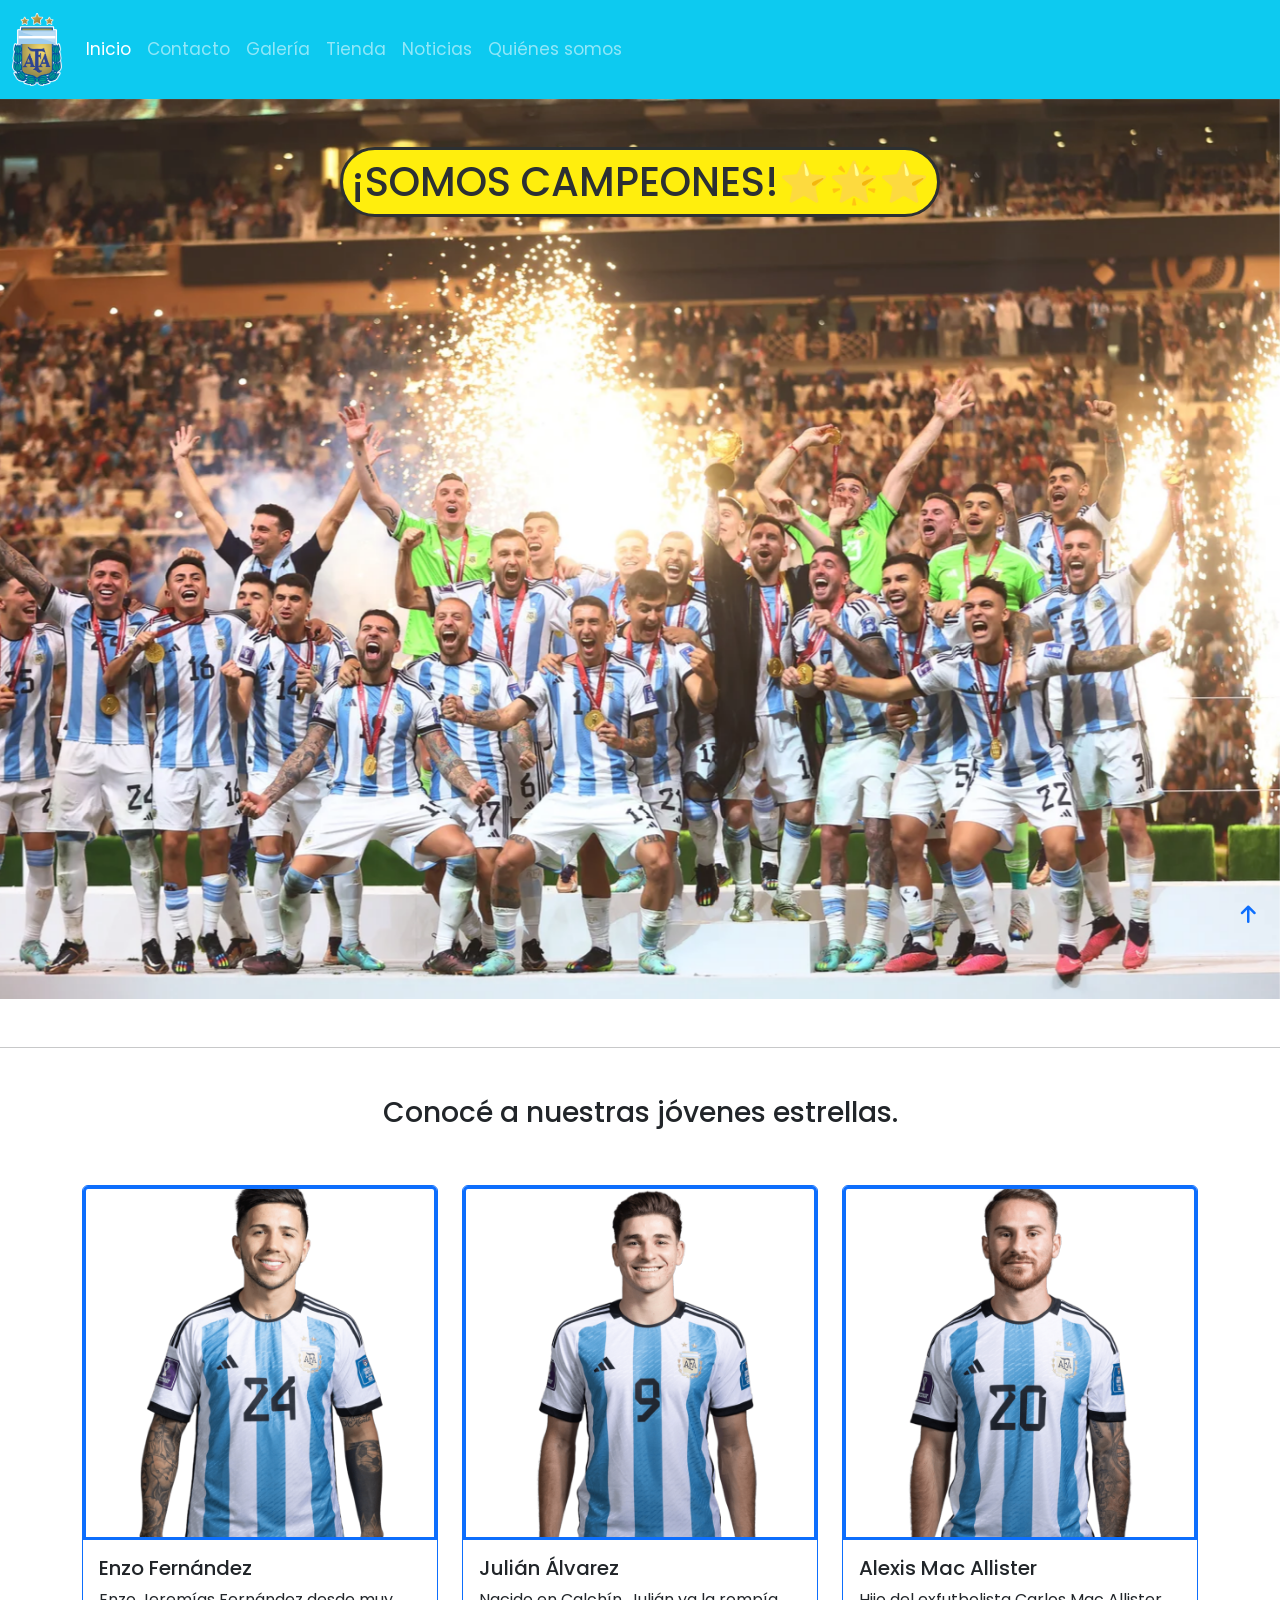
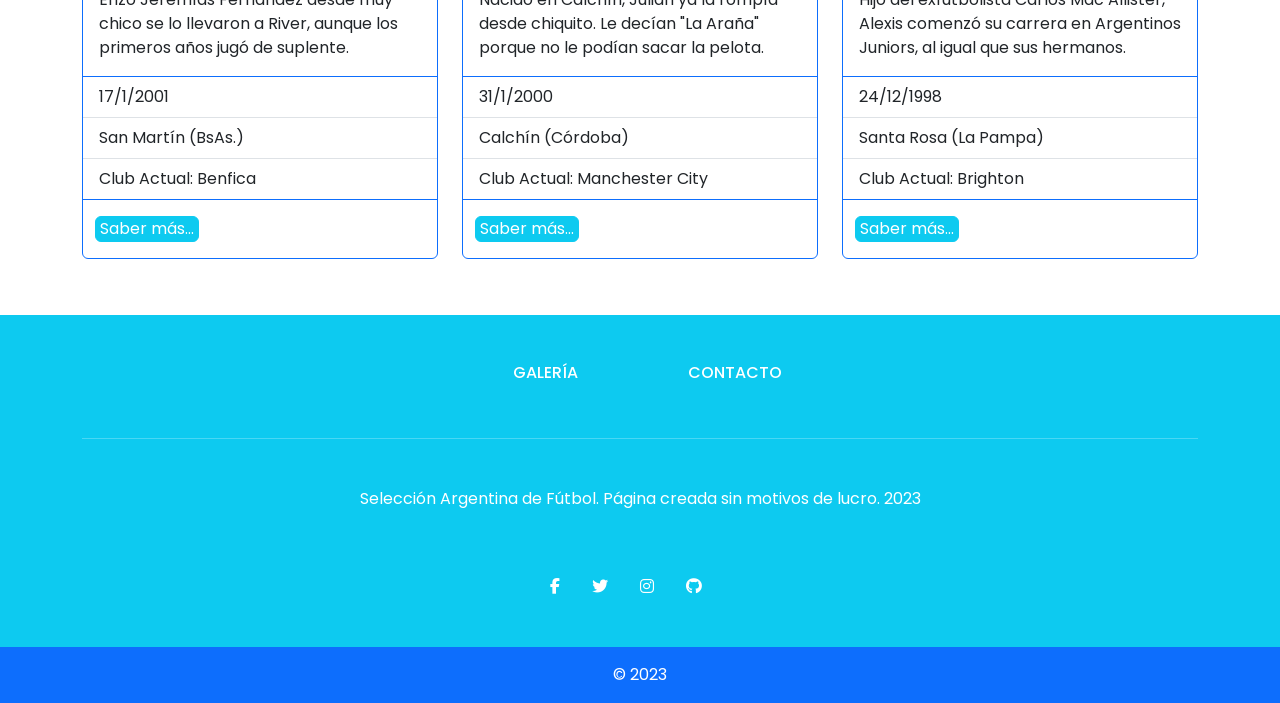
<file: index.html>
<!DOCTYPE html>
<html lang="es">
<head>
    <meta charset="UTF-8">
    <meta http-equiv="X-UA-Compatible" content="IE=edge">
    <meta name="viewport" content="width=device-width, initial-scale=1.0">
    <title>AFA | Inicio</title>
    <meta name="description" content="Selección Argentina de fútbol.">
    <meta name="keywords" content="Argentina, Selección, Fútbol, Deporte, Fitness">
    <link rel="shortcut icon" href="./img/favicon.ico" type="image/x-icon">
    <link href="https://cdn.jsdelivr.net/npm/bootstrap@5.2.3/dist/css/bootstrap.min.css" rel="stylesheet" integrity="sha384-rbsA2VBKQhggwzxH7pPCaAqO46MgnOM80zW1RWuH61DGLwZJEdK2Kadq2F9CUG65" crossorigin="anonymous">
    <link rel="stylesheet" href="https://cdnjs.cloudflare.com/ajax/libs/font-awesome/6.2.1/css/all.min.css" integrity="sha512-MV7K8+y+gLIBoVD59lQIYicR65iaqukzvf/nwasF0nqhPay5w/9lJmVM2hMDcnK1OnMGCdVK+iQrJ7lzPJQd1w==" crossorigin="anonymous" referrerpolicy="no-referrer" />
    <link rel="stylesheet" href="./styles/style.css">
</head>
<body>
    
    <header>
      <nav class="navbar navbar-expand-sm bg-info navbar-dark">
          <div class="container-fluid">
            <a class="navbar-brand" href="index.html"><img src="./img/logo.png" alt="logo" style="width: 50px;"></a>
            <button class="navbar-toggler" type="button" data-bs-toggle="collapse" data-bs-target="#collapsibleNavbar">
              <span class="navbar-toggler-icon"></span>
            </button>
            <div class="collapse navbar-collapse" id="collapsibleNavbar">
              <ul class="navbar-nav">
                <li class="nav-item">
                  <a class="nav-link active" aria-current="page" href="index.html">Inicio</a>
                </li>
                <li class="nav-item">
                  <a class="nav-link" href="./pages/contact.html">Contacto</a>
                </li>
                <li class="nav-item">
                  <a class="nav-link" href="./pages/gallery.html">Galería</a>
                </li>  
                <li class="nav-item">
                  <a class="nav-link" href="./pages/shop.html">Tienda</a>
                </li>  
                <li class="nav-item">
                  <a class="nav-link" href="./pages/news.html">Noticias</a>
                </li>  
                <li class="nav-item">
                  <a class="nav-link" href="./pages/about.html">Quiénes somos</a>
                </li>  
                  </ul>
                </li>
              </ul>
            </div>
          </div>
        </nav>
      </header>

      <section class="mainbg d-flex justify-content-center align-items-center">
          <h1 class="welcome text-dark mb-auto mt-5 p-2 border border-dark border-3 rounded-pill">¡SOMOS CAMPEONES!⭐🌟⭐</h1>
      </section>

      <hr class="my-5">

      <main>
        <section class="players container">
            <h3 class="d-flex justify-content-center align-items-center mt-5">Conocé a nuestras jóvenes estrellas.</h3>
            <div class="row mt-5">
                <div class="col-md-4 my-2">
                  <div class="player__one card border-primary">
                    <img src="img/enzo.png" class="card-img-top border border-primary border-3" alt="gardel">
                    <div class="card-body">
                      <h5 class="card-title">Enzo Fernández</h5>
                      <p class="card-text">Enzo Jeremías Fernández desde muy chico se lo llevaron a River, aunque los primeros años jugó de suplente.</p>
                    </div>
                    <ul class="list-group list-group-flush">
                      <li class="list-group-item">17/1/2001</li>
                      <li class="list-group-item">San Martín (BsAs.)</li>
                      <li class="list-group-item">Club Actual: Benfica</li>
                    </ul>
                    <div class="card-body">
                      <a href="https://www.transfermarkt.com.ar/enzo-fernandez/profil/spieler/648195" target="_blank" class="boton linkfot btn btn-info text-white">Saber más...</a>
                    </div>
                  </div>
                </div>
                <div class="col-md-4 my-2">
                  <div class="player__two card border-primary">
                    <img src="img/juli.png" class="card-img-top border border-primary border-3" alt="araña">
                    <div class="card-body">
                      <h5 class="card-title">Julián Álvarez</h5>
                      <p class="card-text">Nacido en Calchín, Julián ya la rompía desde chiquito. Le decían "La Araña" porque no le podían sacar la pelota.</p>
                    </div>
                    <ul class="list-group list-group-flush">
                      <li class="list-group-item">31/1/2000</li>
                      <li class="list-group-item">Calchín (Córdoba)</li>
                      <li class="list-group-item">Club Actual: Manchester City</li>
                    </ul>
                    <div class="card-body">
                      <a href="https://www.transfermarkt.com.ar/julian-alvarez/profil/spieler/576024" target="_blank" class="boton linkfot btn btn-info text-white">Saber más...</a>
                    </div>
                  </div>
                </div>
                <div class="col-md-4 my-2">
                  <div class="player__three card border-primary">
                    <img src="img/ale.png" class="card-img-top border border-primary border-3" alt="maca">
                    <div class="card-body">
                      <h5 class="card-title">Alexis Mac Allister</h5>
                      <p class="card-text">Hijo del exfutbolista Carlos Mac Allister, Alexis comenzó su carrera en Argentinos Juniors, al igual que sus hermanos.</p>
                    </div>
                    <ul class="list-group list-group-flush">
                      <li class="list-group-item">24/12/1998</li>
                      <li class="list-group-item">Santa Rosa (La Pampa)</li>
                      <li class="list-group-item">Club Actual: Brighton</li>
                    </ul>
                    <div class="card-body">
                      <a href="https://www.transfermarkt.com.ar/alexis-mac-allister/profil/spieler/534033" target="_blank" class="boton linkfot btn btn-info text-white">Saber más...</a>
                    </div>
                  </div>
                </div>
            </div>
        </section>
       </main>
      
      <footer class="text-center text-white bg-info">
        
        <div class="container">

          <section class="mt-5">

            <div class="row text-center d-flex justify-content-center pt-5">

              <div class="col-md-2">
                <h6 class="text-uppercase font-weight-bold">
                  <a href="./pages/gallery.html" class="linkfot text-white">Galería</a>
                </h6>
              </div>

               <div class="col-md-2">
                <h6 class="text-uppercase font-weight-bold">
                  <a href="./pages/contact.html" class="linkfot text-white">Contacto</a>
                </h6>
              </div>

            </div>
          </section>
 

          <hr class="my-5" />


          <section class="mb-5">
            <div class="row d-flex justify-content-center">
              <div class="col-lg-8">
                <p>
                  Selección Argentina de Fútbol. Página creada sin motivos de lucro. 2023
                </p>
              </div>
            </div>
          </section>
          <section class="text-center mb-5">
            <a href="https://es-la.facebook.com/AFASeleccionArgentina/" target="_blank" class="linkfot text-white me-4">
              <i class="fab fa-facebook-f"></i>
            </a>
            <a href="https://twitter.com/Argentina?ref_src=twsrc%5Egoogle%7Ctwcamp%5Eserp%7Ctwgr%5Eauthor" target="_blank" class="linkfot text-white me-4">
              <i class="fab fa-twitter"></i>
            </a>
            <a href="https://www.instagram.com/afaseleccion/" target="_blank" class="linkfot text-white me-4">
              <i class="fab fa-instagram"></i>
            </a>
            <a href="https://github.com/frnadev" target="_blank" class="linkfot text-white me-4">
              <i class="fab fa-github"></i>
            </a>
          </section>
        </div>
        <div class="text-center p-3 bg-primary">
           © 2023
        </div>
      </footer>

      <div class="uparrow me-4">
        <a href="#top"><i class="fa-sharp fa-solid fa-arrow-up"></i></a>
      </div>                    
      


    <script src="https://cdn.jsdelivr.net/npm/bootstrap@5.2.3/dist/js/bootstrap.bundle.min.js" integrity="sha384-kenU1KFdBIe4zVF0s0G1M5b4hcpxyD9F7jL+jjXkk+Q2h455rYXK/7HAuoJl+0I4" crossorigin="anonymous"></script>
</body>
</html>
</file>
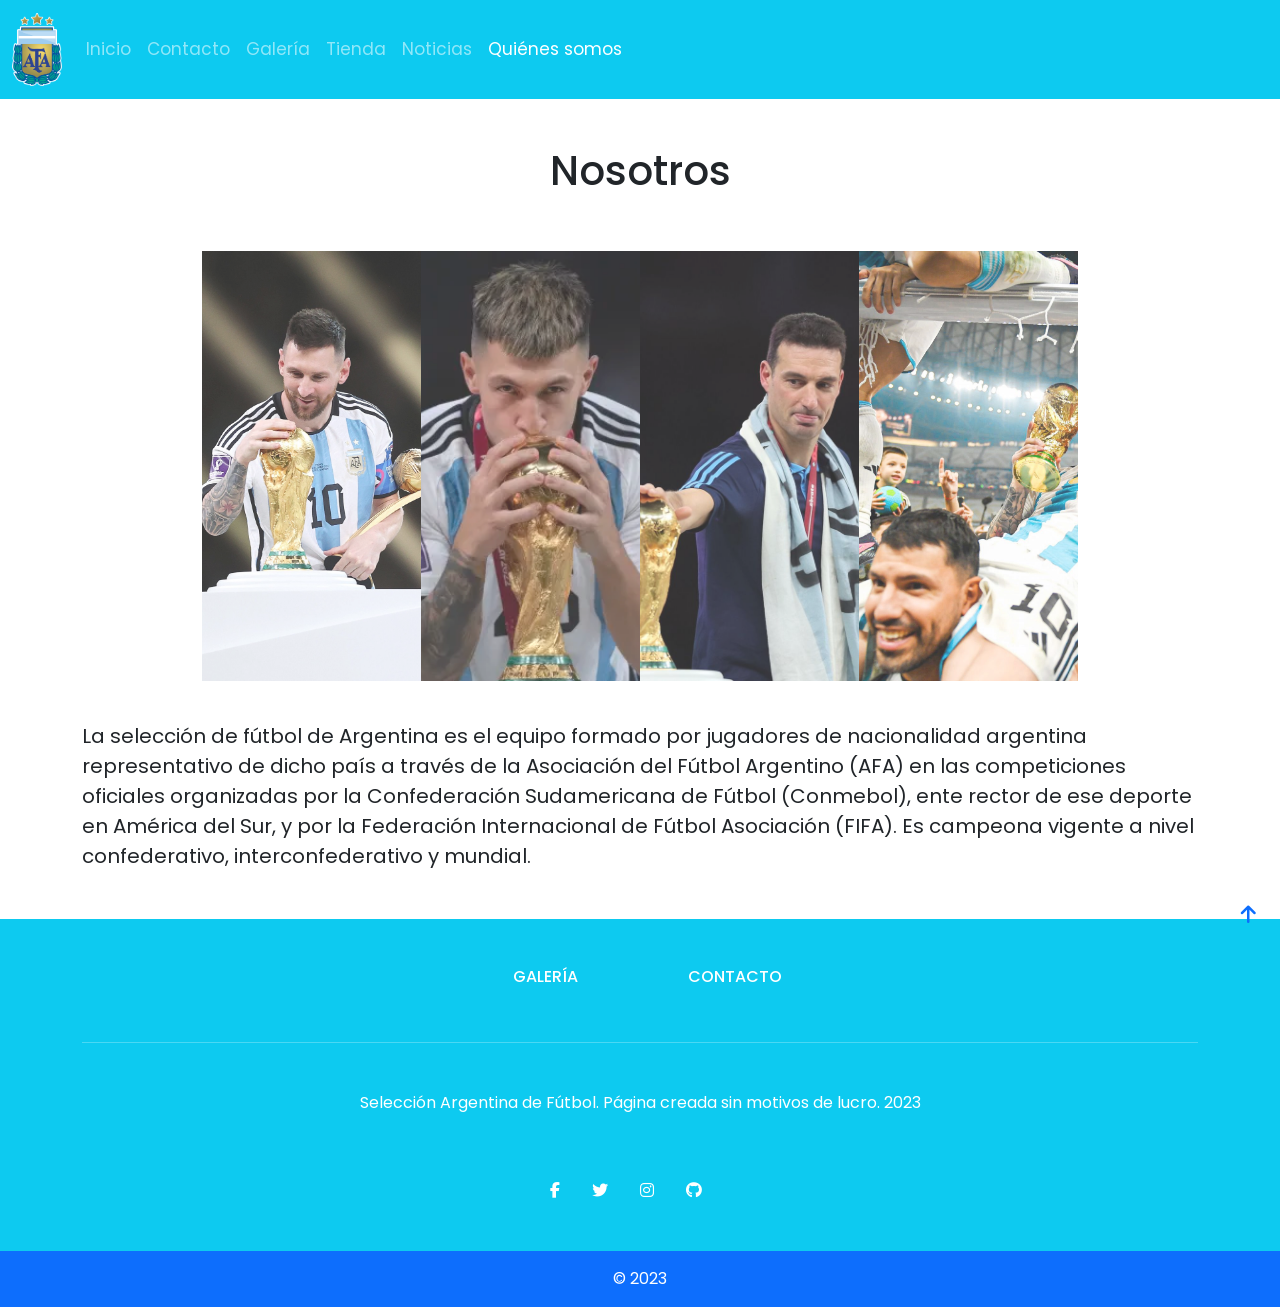
<file: pages/about.html>
<!DOCTYPE html>
<html lang="es">
<head>
    <meta charset="UTF-8">
    <meta http-equiv="X-UA-Compatible" content="IE=edge">
    <meta name="viewport" content="width=device-width, initial-scale=1.0">
    <title>AFA | Quiénes somos</title>
    <meta name="description" content="Conocé un poco más de nosotros.">
    <meta name="keywords" content="Argentina, Selección, Fútbol, Información, Acerca de">
    <link rel="shortcut icon" href="../img/favicon.ico" type="image/x-icon">
    <link href="https://cdn.jsdelivr.net/npm/bootstrap@5.2.3/dist/css/bootstrap.min.css" rel="stylesheet" integrity="sha384-rbsA2VBKQhggwzxH7pPCaAqO46MgnOM80zW1RWuH61DGLwZJEdK2Kadq2F9CUG65" crossorigin="anonymous">
    <link rel="stylesheet" href="https://cdnjs.cloudflare.com/ajax/libs/font-awesome/6.2.1/css/all.min.css" integrity="sha512-MV7K8+y+gLIBoVD59lQIYicR65iaqukzvf/nwasF0nqhPay5w/9lJmVM2hMDcnK1OnMGCdVK+iQrJ7lzPJQd1w==" crossorigin="anonymous" referrerpolicy="no-referrer" />
    <link rel="stylesheet" href="../styles/style.css">
</head>

<body>
    
    <header>
      <nav class="navbar navbar-expand-sm bg-info navbar-dark">
          <div class="container-fluid">
            <a class="navbar-brand" href="../index.html"><img src="../img/logo.png" alt="logo" style="width: 50px;"></a>
            <button class="navbar-toggler" type="button" data-bs-toggle="collapse" data-bs-target="#collapsibleNavbar">
              <span class="navbar-toggler-icon"></span>
            </button>
            <div class="collapse navbar-collapse" id="collapsibleNavbar">
              <ul class="navbar-nav">
                <li class="nav-item">
                  <a class="nav-link" href="../index.html">Inicio</a>
                </li>
                <li class="nav-item">
                  <a class="nav-link" href="contact.html">Contacto</a>
                </li>
                <li class="nav-item">
                  <a class="nav-link" href="gallery.html">Galería</a>
                </li>  
                <li class="nav-item">
                  <a class="nav-link" href="shop.html">Tienda</a>
                </li>  
                <li class="nav-item">
                  <a class="nav-link" href="news.html">Noticias</a>
                </li>  
                <li class="nav-item">
                  <a class="nav-link active" aria-current="page" href="about.html">Quiénes somos</a>
                </li>  
                  </ul>
                </li>
              </ul>
            </div>
          </div>
        </nav>
    </header>

    <main>
      <div class="container-fluid my-5 d-flex justify-content-center">
        <h1>Nosotros</h1>
      </div>
      <section class="aboutus container">
        <img class="abt" src="../img/goat.jpg" alt="messi">
        <img class="abt" src="../img/licha.jpg" alt="lisandro">
        <img class="abt" src="../img/sca.jpg" alt="scalo">
        <img class="abt" src="../img/kuni.png" alt="kun">
      </section>
      <div class="container">
        <p class="abtu">La selección de fútbol de Argentina es el equipo formado por jugadores de nacionalidad argentina representativo de dicho país a través de la Asociación del Fútbol Argentino (AFA) en las competiciones oficiales organizadas por la Confederación Sudamericana de Fútbol (Conmebol), ente rector de ese deporte en América del Sur, y por la Federación Internacional de Fútbol Asociación (FIFA). Es campeona vigente a nivel confederativo, interconfederativo y mundial.</p>
      </div>
    </main>

    <footer class="text-center text-white bg-info">
        
        <div class="container">

          <section class="mt-5">

            <div class="row text-center d-flex justify-content-center pt-5">

              <div class="col-md-2">
                <h6 class="text-uppercase font-weight-bold">
                  <a href="gallery.html" class="linkfot text-white">Galería</a>
                </h6>
              </div>

              <div class="col-md-2">
                <h6 class="text-uppercase font-weight-bold">
                  <a href="contact.html" class="linkfot text-white">Contacto</a>
                </h6>
              </div>

            </div>
          </section>


          <hr class="my-5" />


          <section class="mb-5">
            <div class="row d-flex justify-content-center">
              <div class="col-lg-8">
                <p>
                  Selección Argentina de Fútbol. Página creada sin motivos de lucro. 2023
                </p>
              </div>
            </div>
          </section>
          <section class="text-center mb-5">
            <a href="https://es-la.facebook.com/AFASeleccionArgentina/" target="_blank" class="linkfot text-white me-4">
              <i class="fab fa-facebook-f"></i>
            </a>
            <a href="https://twitter.com/Argentina?ref_src=twsrc%5Egoogle%7Ctwcamp%5Eserp%7Ctwgr%5Eauthor" target="_blank" class="linkfot text-white me-4">
              <i class="fab fa-twitter"></i>
            </a>
            <a href="https://www.instagram.com/afaseleccion/" target="_blank" class="linkfot text-white me-4">
              <i class="fab fa-instagram"></i>
            </a>
            <a href="https://github.com/frnadev" target="_blank" class="linkfot text-white me-4">
              <i class="fab fa-github"></i>
            </a>
          </section>
        </div>
        <div class="text-center p-3 bg-primary">
          © 2023
        </div>
      </footer>

      <div class="uparrow me-4">
        <a href="#top"><i class="fa-sharp fa-solid fa-arrow-up"></i></a>
      </div>
    

    <script src="https://cdn.jsdelivr.net/npm/bootstrap@5.2.3/dist/js/bootstrap.bundle.min.js" integrity="sha384-kenU1KFdBIe4zVF0s0G1M5b4hcpxyD9F7jL+jjXkk+Q2h455rYXK/7HAuoJl+0I4" crossorigin="anonymous"></script>
  </body>
  </html>
</file>
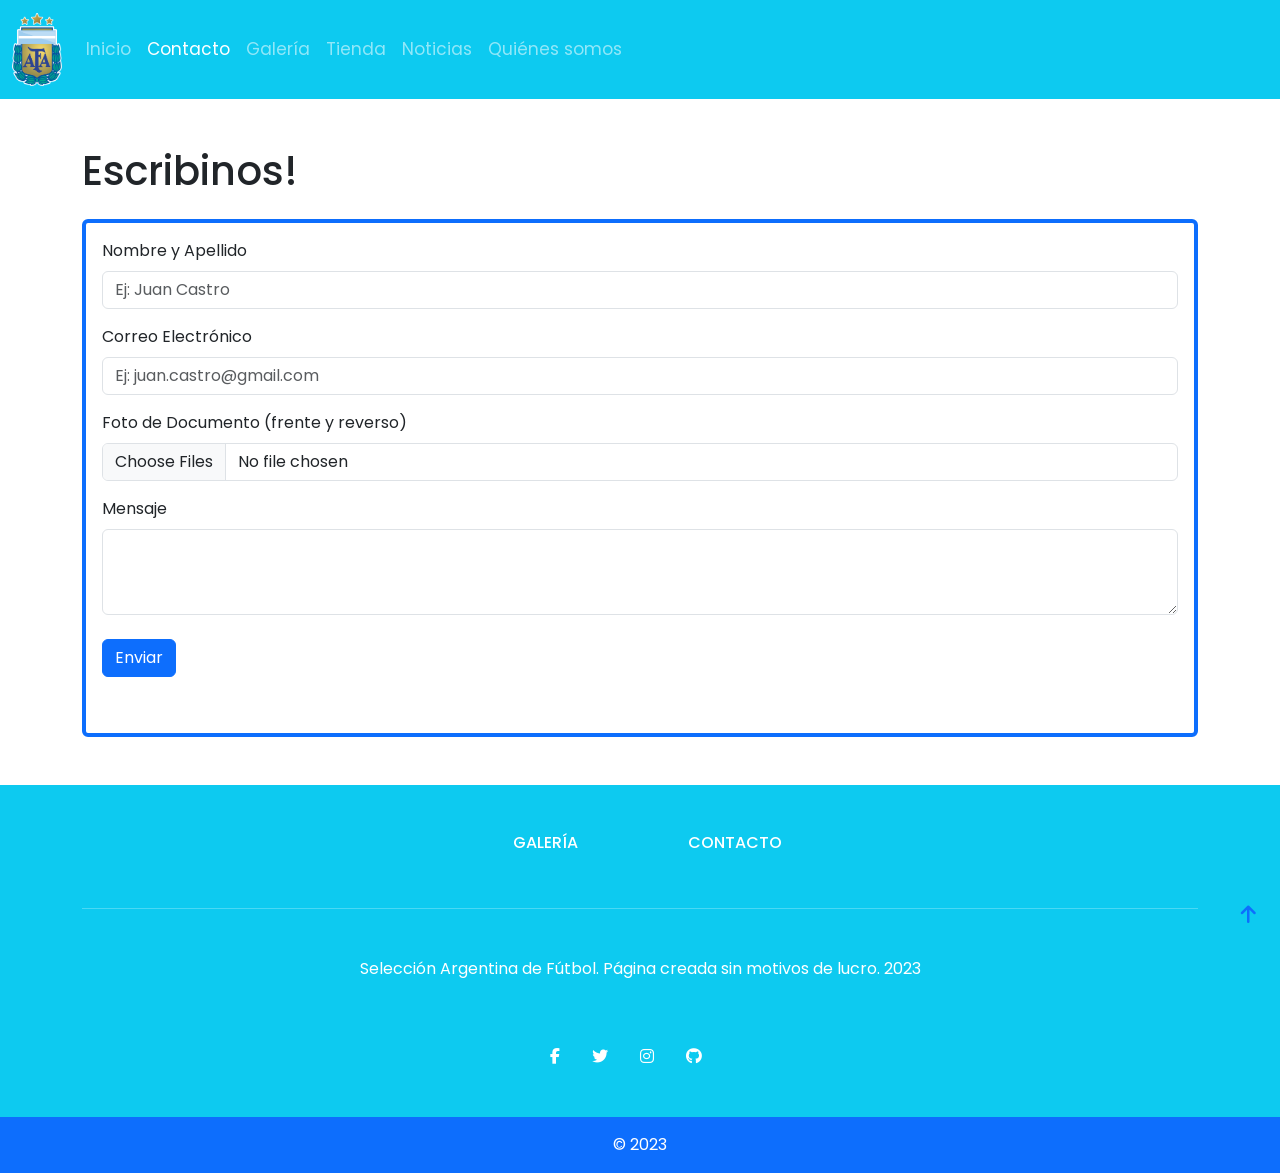
<file: pages/contact.html>
<!DOCTYPE html>
<html lang="es">
<head>
    <meta charset="UTF-8">
    <meta http-equiv="X-UA-Compatible" content="IE=edge">
    <meta name="viewport" content="width=device-width, initial-scale=1.0">
    <title>AFA | Contacto</title>
    <meta name="description" content="Contáctanos enviándonos tus datos.">
    <meta name="keywords" content="Argentina, Selección, Fútbol, Contacto">
    <link rel="shortcut icon" href="../img/favicon.ico" type="image/x-icon">
    <link href="https://cdn.jsdelivr.net/npm/bootstrap@5.2.3/dist/css/bootstrap.min.css" rel="stylesheet" integrity="sha384-rbsA2VBKQhggwzxH7pPCaAqO46MgnOM80zW1RWuH61DGLwZJEdK2Kadq2F9CUG65" crossorigin="anonymous">
    <link rel="stylesheet" href="https://cdnjs.cloudflare.com/ajax/libs/font-awesome/6.2.1/css/all.min.css" integrity="sha512-MV7K8+y+gLIBoVD59lQIYicR65iaqukzvf/nwasF0nqhPay5w/9lJmVM2hMDcnK1OnMGCdVK+iQrJ7lzPJQd1w==" crossorigin="anonymous" referrerpolicy="no-referrer" />
    <link rel="stylesheet" href="../styles/style.css">
</head>
<body>
    
    <header>
      <nav class="navbar navbar-expand-sm bg-info navbar-dark">
          <div class="container-fluid">
            <a class="navbar-brand" href="../index.html"><img src="../img/logo.png" alt="logo" style="width: 50px;"></a>
            <button class="navbar-toggler" type="button" data-bs-toggle="collapse" data-bs-target="#collapsibleNavbar">
              <span class="navbar-toggler-icon"></span>
            </button>
            <div class="collapse navbar-collapse" id="collapsibleNavbar">
              <ul class="navbar-nav">
                <li class="nav-item">
                  <a class="nav-link" href="../index.html">Inicio</a>
                </li>
                <li class="nav-item">
                  <a class="nav-link active" aria-current="page" href="contact.html">Contacto</a>
                </li>
                <li class="nav-item">
                  <a class="nav-link" href="gallery.html">Galería</a>
                </li>
                <li class="nav-item">
                  <a class="nav-link" href="shop.html">Tienda</a>
                </li> 
                <li class="nav-item">
                  <a class="nav-link" href="news.html">Noticias</a>
                </li> 
                <li class="nav-item">
                  <a class="nav-link" href="about.html">Quiénes somos</a>
                </li>  
                  </ul>
                </li>
              </ul>
            </div>
          </div>
        </nav>
    </header>

    <main>
        <section class="container my-5">
          <h1 class="my-4" >Escribinos!</h1>
        <div class="border border-4 border-primary rounded p-3 ">
            <div class="mb-3">
              <label for="nombreform" class="form-label">Nombre y Apellido</label>
              <input type="text" class="form-control" id="nombreform" placeholder="Ej: Juan Castro">
            </div>
            <div class="mb-3">
              <label for="correoform" class="form-label">Correo Electrónico</label>
              <input type="email" class="form-control" id="correoform" placeholder="Ej: juan.castro@gmail.com">
            </div>
            <div class="mb-3">
              <label for="documentoform" class="form-label">Foto de Documento (frente y reverso)</label>
              <input class="form-control" type="file" id="documentoform" multiple>
            </div>
            <div class="mb-3">
              <label for="mensajeform" class="form-label">Mensaje</label>
              <textarea class="form-control" id="mensajeform" rows="3"></textarea>
              <button type="submit" class="btn btn-primary my-4">Enviar</button>
            </div>
        </div>
        </section>
    </main>

      
        <footer class="text-center text-white bg-info">
        
          <div class="container">

            <section class="mt-5">

              <div class="row text-center d-flex justify-content-center pt-5">

                <div class="col-md-2">
                  <h6 class="text-uppercase font-weight-bold">
                    <a href="gallery.html" class="linkfot text-white">Galería</a>
                  </h6>
                </div>

                <div class="col-md-2">
                  <h6 class="text-uppercase font-weight-bold">
                    <a href="contact.html" class="linkfot text-white">Contacto</a>
                  </h6>
                </div>

              </div>
            </section>
 

            <hr class="my-5" />


            <section class="mb-5">
              <div class="row d-flex justify-content-center">
                <div class="col-lg-8">
                  <p>
                    Selección Argentina de Fútbol. Página creada sin motivos de lucro. 2023
                  </p>
                </div>
              </div>
            </section>
            <section class="text-center mb-5">
              <a href="https://es-la.facebook.com/AFASeleccionArgentina/" target="_blank" class="linkfot text-white me-4">
                <i class="fab fa-facebook-f"></i>
              </a>
              <a href="https://twitter.com/Argentina?ref_src=twsrc%5Egoogle%7Ctwcamp%5Eserp%7Ctwgr%5Eauthor" target="_blank" class="linkfot text-white me-4">
                <i class="fab fa-twitter"></i>
              </a>
              <a href="https://www.instagram.com/afaseleccion/" target="_blank" class="linkfot text-white me-4">
                <i class="fab fa-instagram"></i>
              </a>
              <a href="https://github.com/frnadev" target="_blank" class="linkfot text-white me-4">
                <i class="fab fa-github"></i>
              </a>
            </section>
          </div>
          <div class="text-center p-3 bg-primary">
            © 2023
          </div>
        </footer>

        <div class="uparrow me-4">
          <a href="#top"><i class="fa-sharp fa-solid fa-arrow-up"></i></a>
        </div>
      

      <script src="https://cdn.jsdelivr.net/npm/bootstrap@5.2.3/dist/js/bootstrap.bundle.min.js" integrity="sha384-kenU1KFdBIe4zVF0s0G1M5b4hcpxyD9F7jL+jjXkk+Q2h455rYXK/7HAuoJl+0I4" crossorigin="anonymous"></script>
    </body>
    </html>
</file>
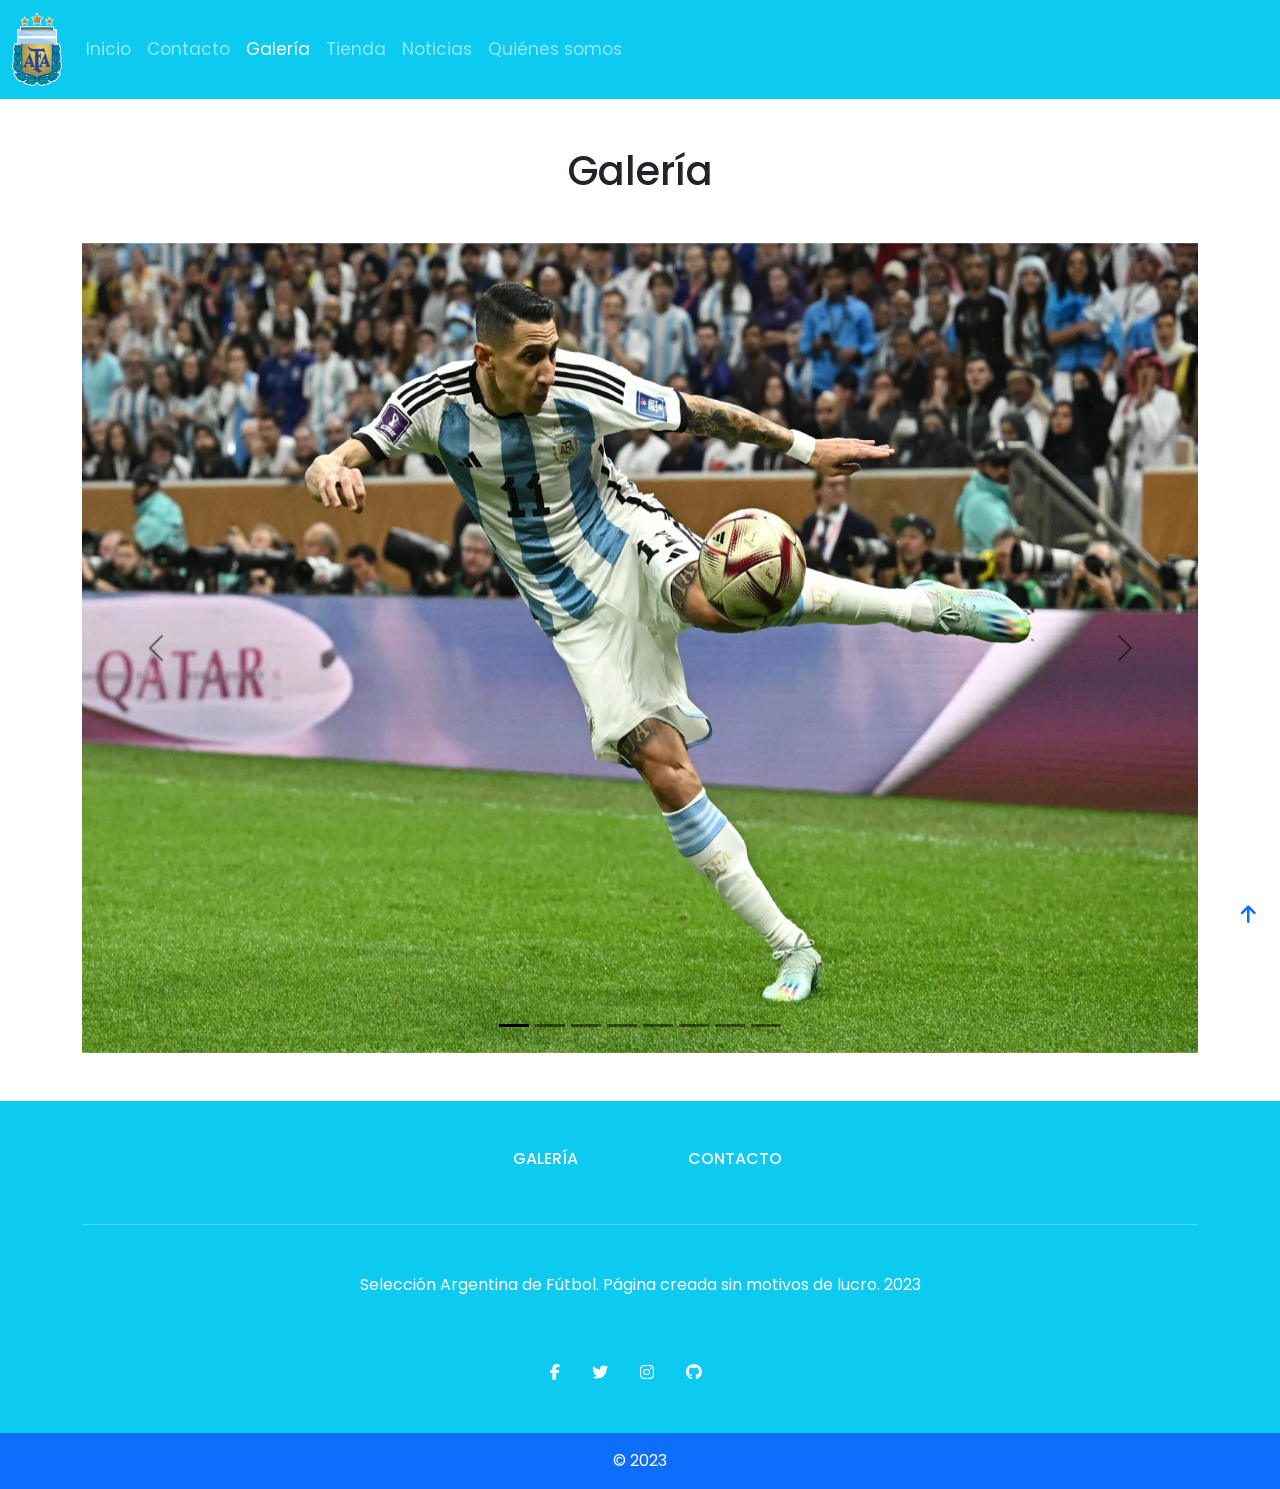
<file: pages/gallery.html>
<!DOCTYPE html>
<html lang="es">
<head>
    <meta charset="UTF-8">
    <meta http-equiv="X-UA-Compatible" content="IE=edge">
    <meta name="viewport" content="width=device-width, initial-scale=1.0">
    <title>AFA | Galería</title>
    <meta name="description" content="Mirá a la Selección.">
    <meta name="keywords" content="Galería, Fotos, Argentina, Selección, Fútbol">
    <link rel="shortcut icon" href="../img/favicon.ico" type="image/x-icon">
    <link href="https://cdn.jsdelivr.net/npm/bootstrap@5.2.3/dist/css/bootstrap.min.css" rel="stylesheet" integrity="sha384-rbsA2VBKQhggwzxH7pPCaAqO46MgnOM80zW1RWuH61DGLwZJEdK2Kadq2F9CUG65" crossorigin="anonymous">
    <link rel="stylesheet" href="https://cdnjs.cloudflare.com/ajax/libs/font-awesome/6.2.1/css/all.min.css" integrity="sha512-MV7K8+y+gLIBoVD59lQIYicR65iaqukzvf/nwasF0nqhPay5w/9lJmVM2hMDcnK1OnMGCdVK+iQrJ7lzPJQd1w==" crossorigin="anonymous" referrerpolicy="no-referrer" />
    <link rel="stylesheet" href="../styles/style.css">
</head>
<body>
    
    <header>
      <nav class="navbar navbar-expand-sm bg-info navbar-dark">
          <div class="container-fluid">
            <a class="navbar-brand" href="../index.html"><img src="../img/logo.png" alt="logo" style="width: 50px;"></a>
            <button class="navbar-toggler" type="button" data-bs-toggle="collapse" data-bs-target="#collapsibleNavbar">
              <span class="navbar-toggler-icon"></span>
            </button>
            <div class="collapse navbar-collapse" id="collapsibleNavbar">
              <ul class="navbar-nav">
                <li class="nav-item">
                  <a class="nav-link" href="../index.html">Inicio</a>
                </li>
                <li class="nav-item">
                  <a class="nav-link" href="contact.html">Contacto</a>
                </li>
                <li class="nav-item">
                  <a class="nav-link active" aria-current="page" href="gallery.html">Galería</a>
                </li>
                <li class="nav-item">
                  <a class="nav-link" href="shop.html">Tienda</a>
                </li> 
                <li class="nav-item">
                  <a class="nav-link" href="news.html">Noticias</a>
                </li> 
                <li class="nav-item">
                  <a class="nav-link" href="about.html">Quiénes somos</a>
                </li>  
                  </ul>
                </li>
              </ul>
            </div>
          </div>
        </nav>
    </header>

    <main>
        <h1 class="text-center my-5" >Galería</h1>
        <div id="afagallery" class="container my-5 carousel carousel-dark slide" data-bs-ride="true">
          <div class="carousel-indicators">
            <button type="button" data-bs-target="afagallery" data-bs-slide-to="0" class="active" aria-current="true" aria-label="Slide 1"></button>
            <button type="button" data-bs-target="afagallery" data-bs-slide-to="1" aria-label="Slide 2"></button>
            <button type="button" data-bs-target="#afagallery" data-bs-slide-to="2" aria-label="Slide 3"></button>
            <button type="button" data-bs-target="#afagallery" data-bs-slide-to="3" aria-label="Slide 4"></button>
            <button type="button" data-bs-target="#afagallery" data-bs-slide-to="4" aria-label="Slide 5"></button>
            <button type="button" data-bs-target="#afagallery" data-bs-slide-to="5" aria-label="Slide 6"></button>
            <button type="button" data-bs-target="#afagallery" data-bs-slide-to="6" aria-label="Slide 7"></button>
            <button type="button" data-bs-target="#afagallery" data-bs-slide-to="7" aria-label="Slide 8"></button>
          </div>
          <div class="carousel-inner">
            <div class="carousel-item active">
              <img src="../img/gal1.png" class="d-block w-100" alt="foto1">
            </div>
            <div class="carousel-item">
              <img src="../img/gal2.png" class="d-block w-100" alt="foto2">
            </div>
            <div class="carousel-item">
              <img src="../img/gal3.png" class="d-block w-100" alt="foto3">
            </div>
            <div class="carousel-item">
              <img src="../img/gal4.png" class="d-block w-100" alt="foto4">
            </div>
            <div class="carousel-item">
              <img src="../img/gal5.png" class="d-block w-100" alt="foto5">
            </div>
            <div class="carousel-item">
              <img src="../img/gal6.png" class="d-block w-100" alt="foto6">
            </div>
            <div class="carousel-item">
              <img src="../img/gal7.png" class="d-block w-100" alt="foto7">
            </div>
            <div class="carousel-item">
              <img src="../img/gal8.png" class="d-block w-100" alt="foto8">
            </div>
          </div>
          <button class="carousel-control-prev" type="button" data-bs-target="#afagallery" data-bs-slide="prev">
            <span class="carousel-control-prev-icon" aria-hidden="true"></span>
            <span class="visually-hidden">Previous</span>
          </button>
          <button class="carousel-control-next" type="button" data-bs-target="#afagallery" data-bs-slide="next">
            <span class="carousel-control-next-icon" aria-hidden="true"></span>
            <span class="visually-hidden">Next</span>
          </button>
        </div>
    </main>



      
        <footer class="text-center text-white bg-info">
        
          <div class="container">

            <section class="mt-5">

              <div class="row text-center d-flex justify-content-center pt-5">

                <div class="col-md-2">
                  <h6 class="text-uppercase font-weight-bold">
                    <a href="gallery.html" class="linkfot text-white">Galería</a>
                  </h6>
                </div>

                <div class="col-md-2">
                  <h6 class="text-uppercase font-weight-bold">
                    <a href="contact.html" class="linkfot text-white">Contacto</a>
                  </h6>
                </div>

              </div>
            </section>
 

            <hr class="my-5" />


            <section class="mb-5">
              <div class="row d-flex justify-content-center">
                <div class="col-lg-8">
                  <p>
                    Selección Argentina de Fútbol. Página creada sin motivos de lucro. 2023
                  </p>
                </div>
              </div>
            </section>
            <section class="text-center mb-5">
              <a href="https://es-la.facebook.com/AFASeleccionArgentina/" target="_blank" class="linkfot text-white me-4">
                <i class="fab fa-facebook-f"></i>
              </a>
              <a href="https://twitter.com/Argentina?ref_src=twsrc%5Egoogle%7Ctwcamp%5Eserp%7Ctwgr%5Eauthor" target="_blank" class="linkfot text-white me-4">
                <i class="fab fa-twitter"></i>
              </a>
              <a href="https://www.instagram.com/afaseleccion/" target="_blank" class="linkfot text-white me-4">
                <i class="fab fa-instagram"></i>
              </a>
              <a href="https://github.com/frnadev" target="_blank" class="linkfot text-white me-4">
                <i class="fab fa-github"></i>
              </a>
            </section>
          </div>
          <div class="text-center p-3 bg-primary">
            © 2023
          </div>
        </footer>

        <div class="uparrow me-4">
          <a href="#top"><i class="fa-sharp fa-solid fa-arrow-up"></i></a>
        </div>
      

      <script src="https://cdn.jsdelivr.net/npm/bootstrap@5.2.3/dist/js/bootstrap.bundle.min.js" integrity="sha384-kenU1KFdBIe4zVF0s0G1M5b4hcpxyD9F7jL+jjXkk+Q2h455rYXK/7HAuoJl+0I4" crossorigin="anonymous"></script>
    </body>
    </html>
</file>
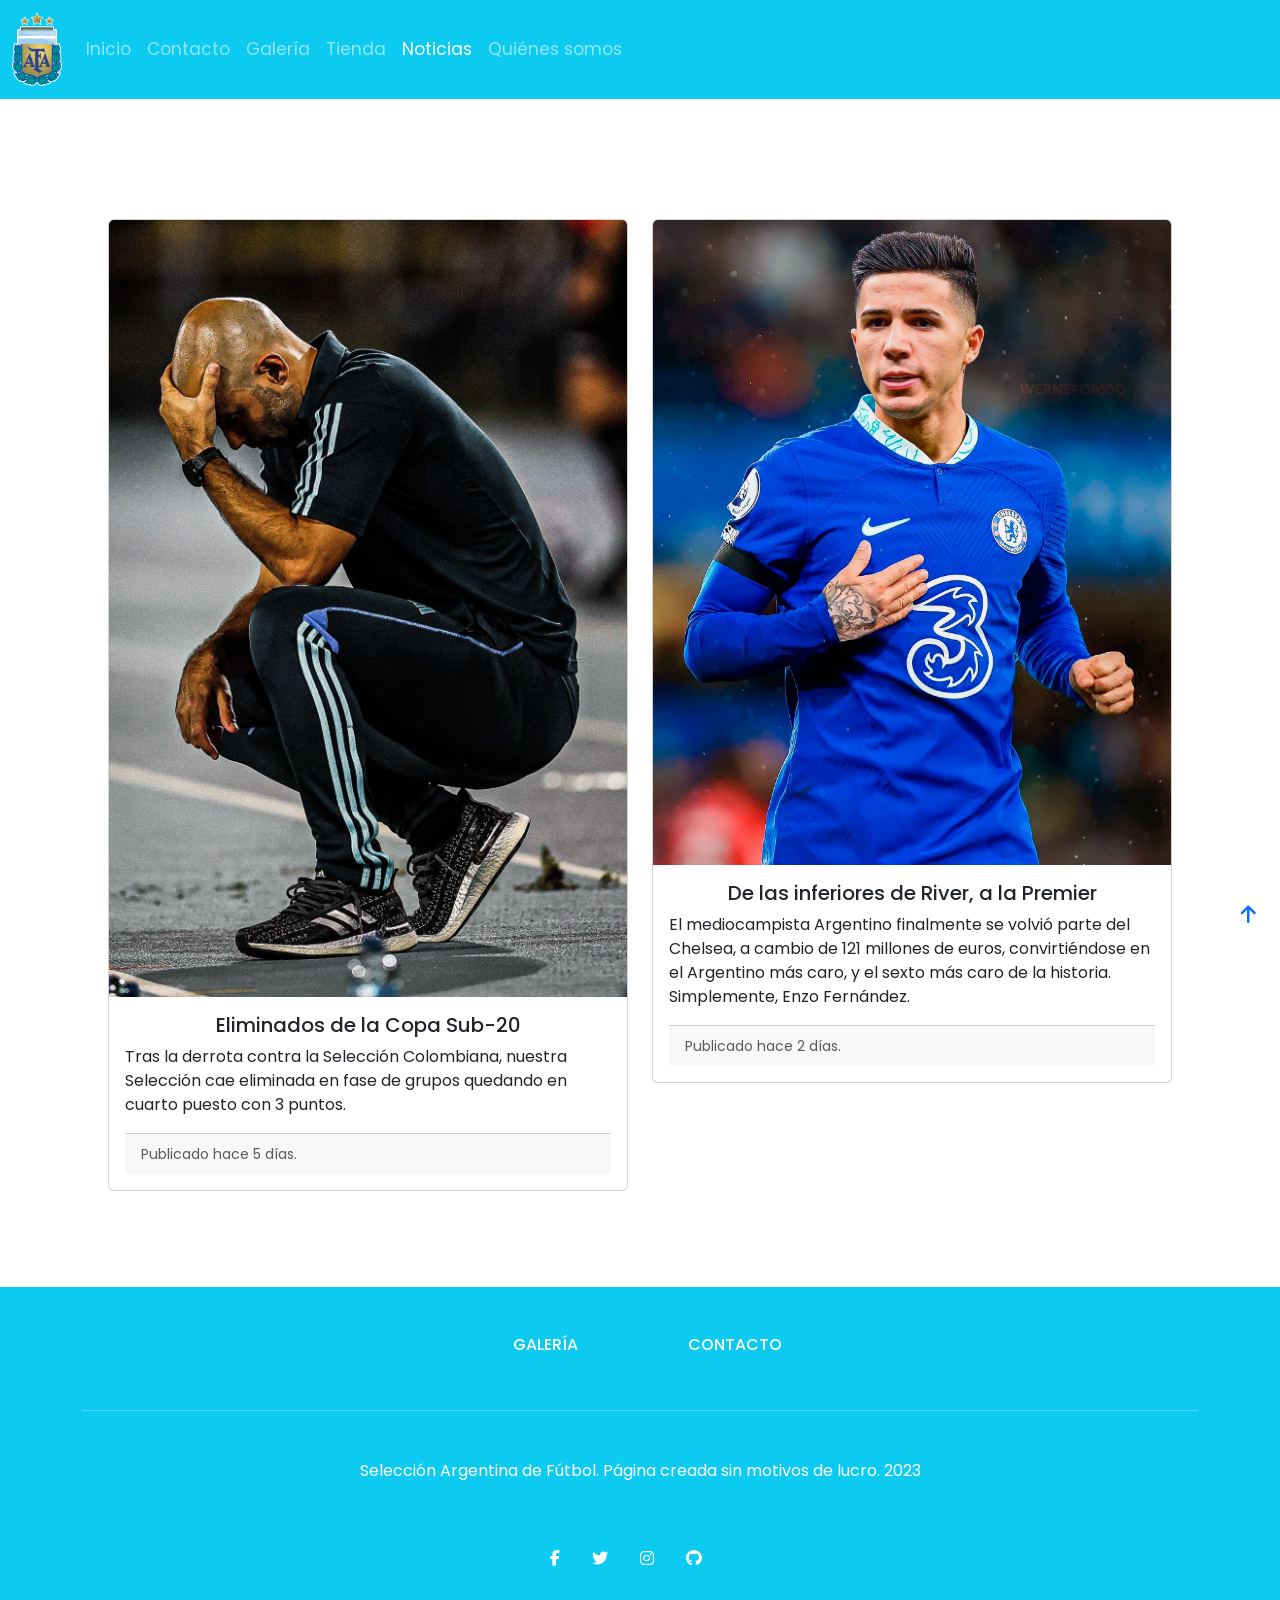
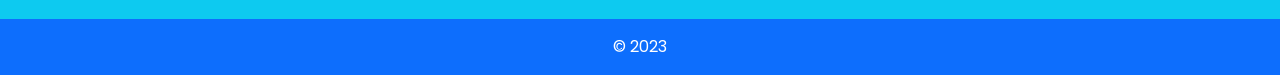
<file: pages/news.html>
<!DOCTYPE html>
<html lang="es">
<head>
    <meta charset="UTF-8">
    <meta http-equiv="X-UA-Compatible" content="IE=edge">
    <meta name="viewport" content="width=device-width, initial-scale=1.0">
    <title>AFA | Noticias</title>
    <meta name="description" content="Enterate de lo más nuevo.">
    <meta name="keywords" content="Argentina, Selección, Fútbol, Noticias, Recientes">
    <link rel="shortcut icon" href="../img/favicon.ico" type="image/x-icon">
    <link href="https://cdn.jsdelivr.net/npm/bootstrap@5.2.3/dist/css/bootstrap.min.css" rel="stylesheet" integrity="sha384-rbsA2VBKQhggwzxH7pPCaAqO46MgnOM80zW1RWuH61DGLwZJEdK2Kadq2F9CUG65" crossorigin="anonymous">
    <link rel="stylesheet" href="https://cdnjs.cloudflare.com/ajax/libs/font-awesome/6.2.1/css/all.min.css" integrity="sha512-MV7K8+y+gLIBoVD59lQIYicR65iaqukzvf/nwasF0nqhPay5w/9lJmVM2hMDcnK1OnMGCdVK+iQrJ7lzPJQd1w==" crossorigin="anonymous" referrerpolicy="no-referrer" />
    <link rel="stylesheet" href="../styles/style.css">
</head>
<body>
    
    <header>
      <nav class="navbar navbar-expand-sm bg-info navbar-dark">
          <div class="container-fluid">
            <a class="navbar-brand" href="../index.html"><img src="../img/logo.png" alt="logo" style="width: 50px;"></a>
            <button class="navbar-toggler" type="button" data-bs-toggle="collapse" data-bs-target="#collapsibleNavbar">
              <span class="navbar-toggler-icon"></span>
            </button>
            <div class="collapse navbar-collapse" id="collapsibleNavbar">
              <ul class="navbar-nav">
                <li class="nav-item">
                  <a class="nav-link" href="../index.html">Inicio</a>
                </li>
                <li class="nav-item">
                  <a class="nav-link" href="contact.html">Contacto</a>
                </li>
                <li class="nav-item">
                  <a class="nav-link" href="gallery.html">Galería</a>
                </li>
                <li class="nav-item">
                  <a class="nav-link" href="shop.html">Tienda</a>
                </li>   
                <li class="nav-item">
                  <a class="nav-link active" aria-current="page"  href="news.html">Noticias</a>
                </li>  
                <li class="nav-item">
                  <a class="nav-link" href="about.html">Quiénes somos</a>
                </li>  
                  </ul>
                </li>
              </ul>
            </div>
          </div>
        </nav>
      </header>

      <main>
        <div class="row row-cols-1 row-cols-md-2 g-4 d-flex justify-content-center my-5 mx-5 p-5">
            <div class="col">
              <div class="card hvr-bounce-in">
                <img src="../img/new1.jpg" class="card-img-top" alt="masche">
                <div class="card-body">
                  <h5 class="card-title text-center">Eliminados de la Copa Sub-20</h5>
                  <p class="card-text">Tras la derrota contra la Selección Colombiana, nuestra Selección cae eliminada en fase de grupos quedando en cuarto puesto con 3 puntos.</p>
                  <div class="card-footer">
                    <small class="text-muted">Publicado hace 5 días.</small>
                  </div>
                </div>
              </div>
            </div>
            <div class="col">
              <div class="card hvr-bounce-in">
                <img src="../img/new2.jpg" class="card-img-top" alt="enzochls">
                <div class="card-body">
                  <h5 class="card-title text-center">De las inferiores de River, a la Premier</h5>
                  <p class="card-text">El mediocampista Argentino finalmente se volvió parte del Chelsea, a cambio de 121 millones de euros, convirtiéndose en el Argentino más caro, y el sexto más caro de la historia. Simplemente, Enzo Fernández.</p>
                  <div class="card-footer">
                    <small class="text-muted">Publicado hace 2 días.</small>
                  </div>
                </div>
              </div>
            </div>
          </div>
      </main>


      <footer class="text-center text-white bg-info">
        
        <div class="container">

          <section class="mt-5">

            <div class="row text-center d-flex justify-content-center pt-5">

              <div class="col-md-2">
                <h6 class="text-uppercase font-weight-bold">
                  <a href="gallery.html" class="linkfot text-white">Galería</a>
                </h6>
              </div>

               <div class="col-md-2">
                <h6 class="text-uppercase font-weight-bold">
                  <a href="contact.html" class="linkfot text-white">Contacto</a>
                </h6>
              </div>

            </div>
          </section>
 

          <hr class="my-5" />


          <section class="mb-5">
            <div class="row d-flex justify-content-center">
              <div class="col-lg-8">
                <p>
                    Selección Argentina de Fútbol. Página creada sin motivos de lucro. 2023
                </p>
              </div>
            </div>
          </section>
          <section class="text-center mb-5">
            <a href="https://es-la.facebook.com/AFASeleccionArgentina/" target="_blank" class="linkfot text-white me-4">
              <i class="fab fa-facebook-f"></i>
            </a>
            <a href="https://twitter.com/Argentina?ref_src=twsrc%5Egoogle%7Ctwcamp%5Eserp%7Ctwgr%5Eauthor" target="_blank" class="linkfot text-white me-4">
              <i class="fab fa-twitter"></i>
            </a>
            <a href="https://www.instagram.com/afaseleccion/" target="_blank" class="linkfot text-white me-4">
              <i class="fab fa-instagram"></i>
            </a>
            <a href="https://github.com/frnadev" target="_blank" class="linkfot text-white me-4">
              <i class="fab fa-github"></i>
            </a>
          </section>
        </div>
        <div class="text-center p-3 bg-primary">
           © 2023
        </div>
      </footer>

      <div class="uparrow me-4">
        <a href="#top"><i class="fa-sharp fa-solid fa-arrow-up"></i></a>
      </div>
      

                             
      

      
    <script src="https://cdn.jsdelivr.net/npm/bootstrap@5.2.3/dist/js/bootstrap.bundle.min.js" integrity="sha384-kenU1KFdBIe4zVF0s0G1M5b4hcpxyD9F7jL+jjXkk+Q2h455rYXK/7HAuoJl+0I4" crossorigin="anonymous"></script>
</body>
</html>
</file>
<file: styles/style.css>
@import url("https://fonts.googleapis.com/css2?family=Poppins:wght@100;300;400;500;600&display=swap");
* {
  margin: 0;
  padding: 0;
  box-sizing: border-box;
  font-family: "Poppins", sans-serif;
}

html {
  scroll-behavior: smooth;
}

body {
  position: relative;
}

header .navbar {
  font-size: 17px;
}

.welcome {
  background-color: rgb(255, 238, 0);
  -webkit-animation: roll-in-top 0.6s ease-out both;
  animation: roll-in-top 0.6s ease-out both;
  -webkit-animation-delay: 3s;
          animation-delay: 3s;
}

.mainbg {
  background-image: url(../img/mainbg1.png);
  background-size: cover;
  background-repeat: no-repeat;
  background-position: center;
  height: 100vh;
  opacity: 95%;
  -webkit-animation: bg-pan-tr 40s both;
  animation: bg-pan-tr 40s both;
  -webkit-animation-delay: 2s;
          animation-delay: 2s;
}

.card-title {
  font-weight: 500;
}

.player__one {
  -webkit-animation: roll-in-left 0.9s ease-out both;
  animation: roll-in-left 0.9s ease-out both;
  -webkit-animation-delay: 7s;
          animation-delay: 7s;
}

.player__two {
  -webkit-animation: roll-in-top 0.9s ease-out both;
  animation: roll-in-top 0.9s ease-out both;
  -webkit-animation-delay: 7s;
          animation-delay: 7s;
}

.player__three {
  -webkit-animation: roll-in-right 0.9s ease-out both;
  animation: roll-in-right 0.9s ease-out both;
  -webkit-animation-delay: 7s;
          animation-delay: 7s;
}

.w-100 {
  width: 100%;
  height: 90vh;
}

.linkfot {
  text-decoration: none;
}

.linkfot {
  box-shadow: inset 0 0 0 0 #54b3d6;
  color: #54b3d6;
  margin: 0 -0.25rem;
  padding: 0 0.25rem;
  transition: color 0.3s ease-in-out, box-shadow 0.3s ease-in-out;
}

.linkfot:hover {
  box-shadow: inset 100px 0 0 0 #54b3d6;
  color: rgb(0, 4, 255);
}

.boton {
  -webkit-animation: vibrate-1 0.9s linear infinite both;
  animation: vibrate-1 0.9s linear infinite both;
}

.roll-in-left {
  -webkit-animation: roll-in-left 0.6s ease-out both;
  animation: roll-in-left 0.6s ease-out both;
}

.roll-in-right {
  -webkit-animation: roll-in-right 0.6s ease-out both;
  animation: roll-in-right 0.6s ease-out both;
}

.aboutus {
  display: flex;
  width: 900px;
  height: 430px;
  margin-bottom: 40px;
}
.aboutus .abt {
  display: flex;
  width: 0px;
  flex-grow: 1;
  -o-object-fit: cover;
     object-fit: cover;
  opacity: 0.8;
  transition: 0.5s ease;
}
.aboutus .abt:hover {
  cursor: cell;
  width: 300px;
  opacity: 1;
  filter: contrast(120%);
}

.abtu {
  font-size: 20px;
}

.hvr-bounce-in {
  display: inline-block;
  vertical-align: middle;
  transform: perspective(1px) translateZ(0);
  box-shadow: 0 0 1px rgba(0, 0, 0, 0);
  transition-duration: 0.5s;
}

.hvr-bounce-in:hover, .hvr-bounce-in:focus, .hvr-bounce-in:active {
  transform: scale(1.2);
  transition-timing-function: cubic-bezier(0.47, 2.02, 0.31, -0.36);
}

a {
  text-decoration: none;
}

.uparrow {
  position: absolute;
  top: 0;
  right: 0;
  height: 100%;
}

.uparrow:before {
  content: "";
  display: block;
  height: 100vh;
  pointer-events: none;
}

.uparrow a {
  position: -webkit-sticky;
  position: sticky;
  top: 88vh;
  cursor: pointer;
  font-size: 20px;
}

@-webkit-keyframes roll-in-right {
  0% {
    transform: translateX(800px) rotate(540deg);
    opacity: 0;
  }
  100% {
    transform: translateX(0) rotate(0deg);
    opacity: 1;
  }
}
@keyframes roll-in-right {
  0% {
    transform: translateX(800px) rotate(540deg);
    opacity: 0;
  }
  100% {
    transform: translateX(0) rotate(0deg);
    opacity: 1;
  }
}
@-webkit-keyframes roll-in-left {
  0% {
    transform: translateX(-800px) rotate(-540deg);
    opacity: 0;
  }
  100% {
    transform: translateX(0) rotate(0deg);
    opacity: 1;
  }
}
@keyframes roll-in-left {
  0% {
    transform: translateX(-800px) rotate(-540deg);
    opacity: 0;
  }
  100% {
    transform: translateX(0) rotate(0deg);
    opacity: 1;
  }
}
@-webkit-keyframes roll-in-top {
  0% {
    transform: translateY(-800px) rotate(-540deg);
    opacity: 0;
  }
  100% {
    transform: translateY(0) rotate(0deg);
    opacity: 1;
  }
}
@keyframes roll-in-top {
  0% {
    transform: translateY(-800px) rotate(-540deg);
    opacity: 0;
  }
  100% {
    transform: translateY(0) rotate(0deg);
    opacity: 1;
  }
}
@-webkit-keyframes bg-pan-tr {
  0% {
    background-position: 0 100%;
  }
  100% {
    background-position: 100% 0;
  }
}
@keyframes bg-pan-tr {
  0% {
    background-position: 0 100%;
  }
  100% {
    background-position: 100% 0;
  }
}
@-webkit-keyframes vibrate-1 {
  0% {
    transform: translate(0);
  }
  20% {
    transform: translate(-2px, 2px);
  }
  40% {
    transform: translate(-2px, -2px);
  }
  60% {
    transform: translate(2px, 2px);
  }
  80% {
    transform: translate(2px, -2px);
  }
  100% {
    transform: translate(0);
  }
}
@keyframes vibrate-1 {
  0% {
    transform: translate(0);
  }
  20% {
    transform: translate(-2px, 2px);
  }
  40% {
    transform: translate(-2px, -2px);
  }
  60% {
    transform: translate(2px, 2px);
  }
  80% {
    transform: translate(2px, -2px);
  }
  100% {
    transform: translate(0);
  }
}
@media screen and (max-width: 780px) {
  .w-100 {
    height: 70vh;
  }
}
@media screen and (max-width: 574px) {
  .w-100 {
    height: 40vh;
  }
  .aboutus {
    width: 400px;
    height: 200px;
  }
}
@media screen and (max-width: 480px) {
  .w-100 {
    height: 35vh;
  }
  .aboutus {
    width: 400px;
    height: 200px;
  }
}/*# sourceMappingURL=style.css.map */
</file>
